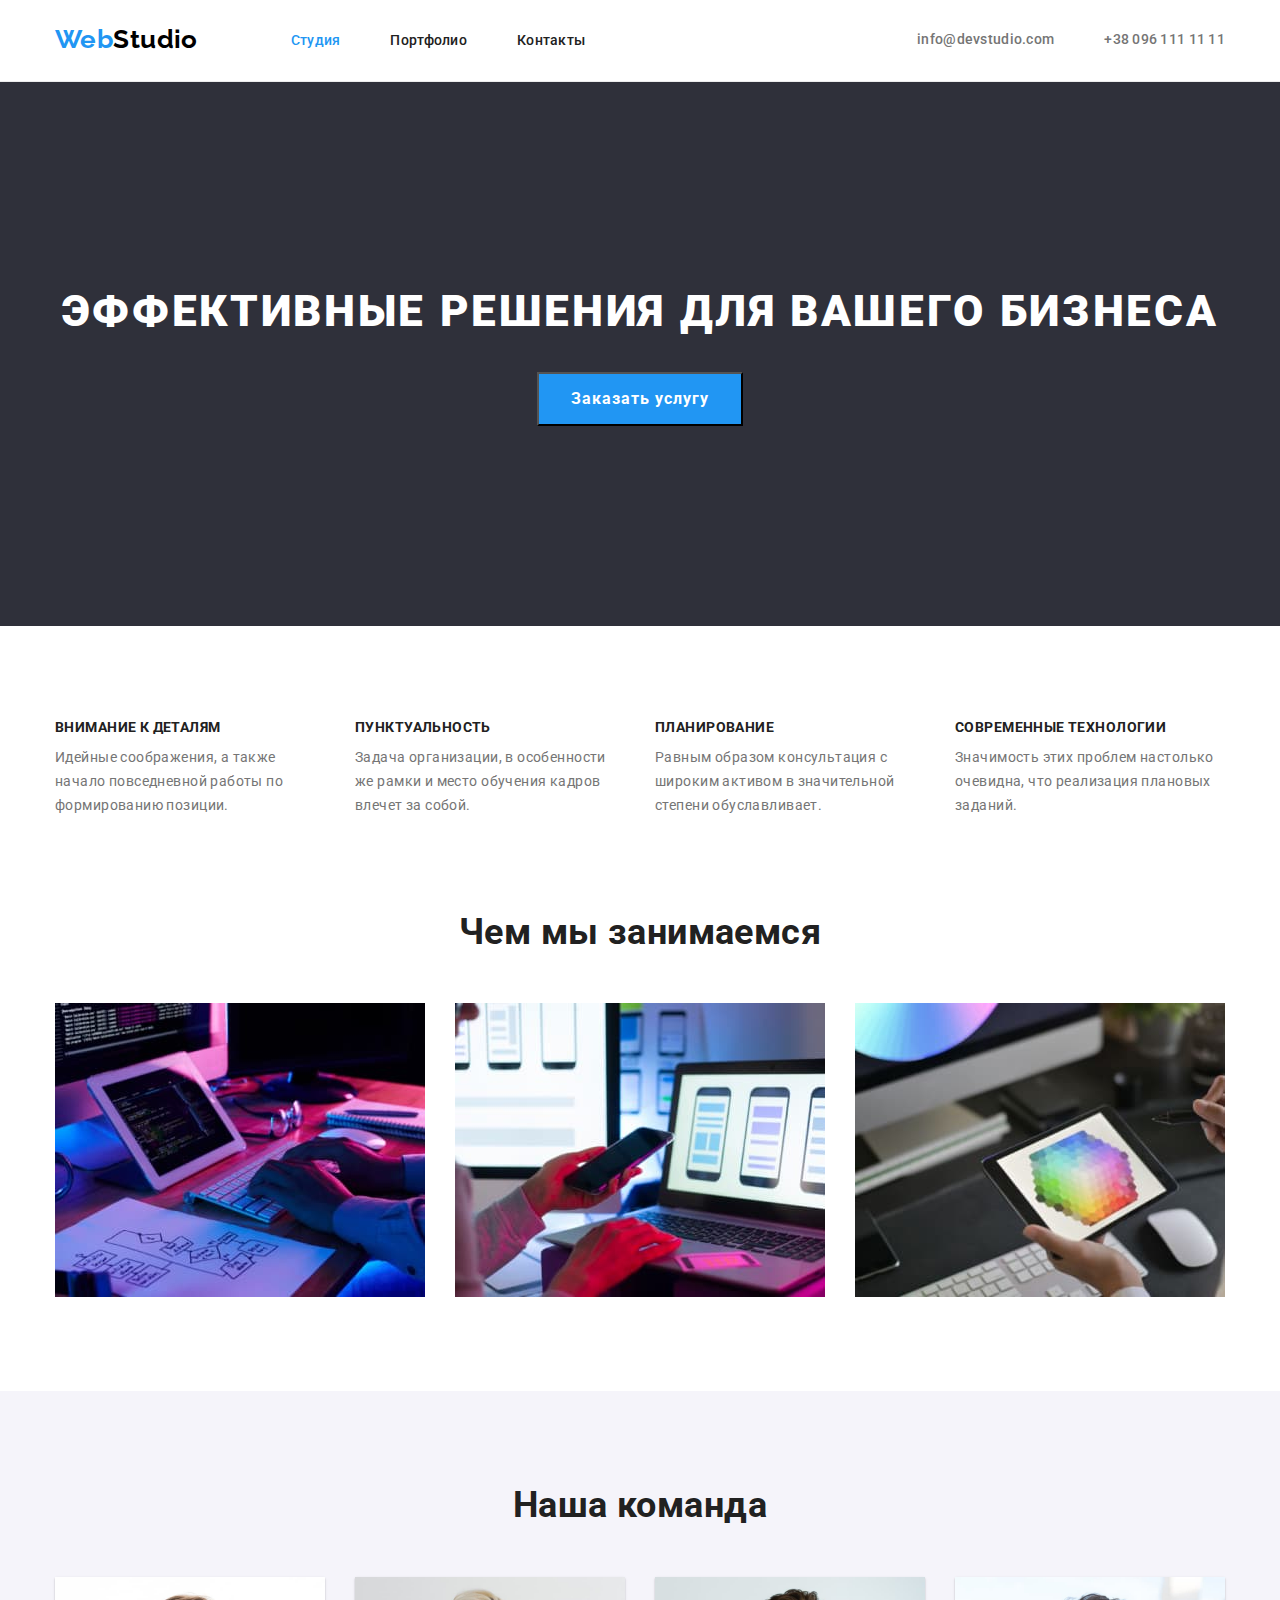
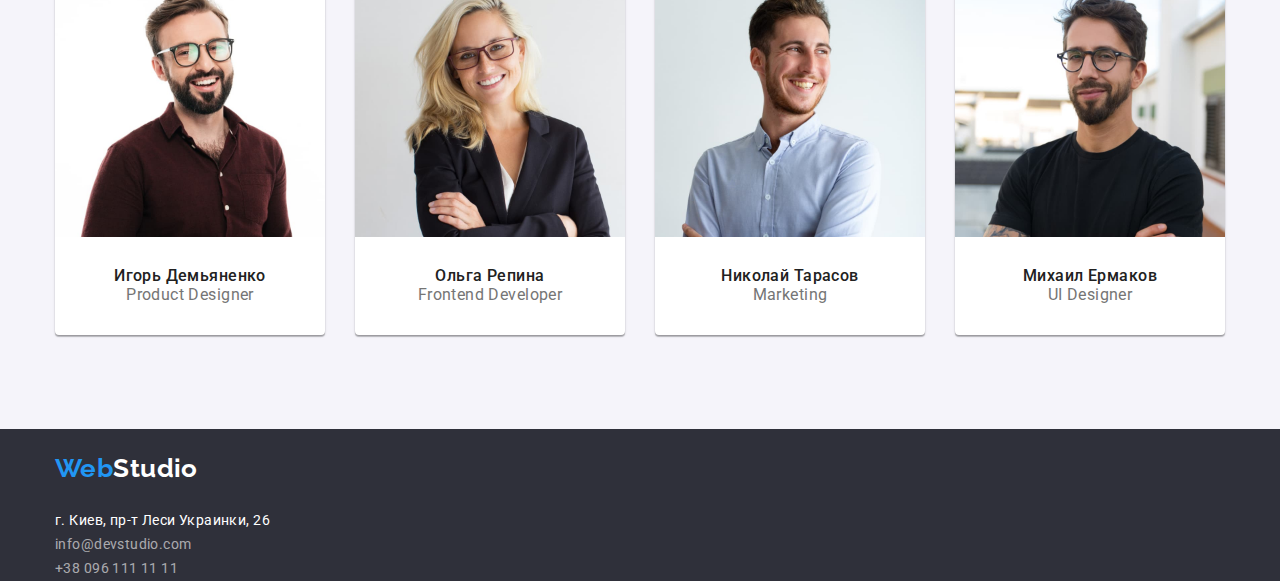
<file: index.html>
<!DOCTYPE html>
<html lang="ru">
<head>
    <meta charset="UTF-8">
    <meta http-equiv="X-UA-Compatible" content="IE=edge">
    <meta name="viewport" content="width=device-width, initial-scale=1.0">
    <title>WebStudio</title>
    <link rel="preconnect" href="https://fonts.googleapis.com">
    <link rel="preconnect" href="https://fonts.gstatic.com" crossorigin>
    <link href="https://fonts.googleapis.com/css2?family=Raleway:wght@700&family=Roboto:wght@400;500;700&display=swap" rel="stylesheet">
    <link rel=“stylesheet” href=“https://cdn.jsdelivr.net/npm/modern-normalize@1.1.0/modern-normalize.min.css” />
    <link rel="stylesheet" href="./css/styles.css">
</head>
    <header class="header">
        <div class="container section-header">
        <nav class="site-nav"><a href="" class="header-logo link">Web<span class="header-logo-item">Studio</span></a>
        <ul class="list nav-block">
            <li class="nav-items"><a href="" class="header-nav-link link current">Студия</a></li>
            <li class="nav-items"><a href="./portfolio.html" class="header-nav-link link">Портфолио</a></li>
            <li class="nav-items"><a href="" class="header-nav-link link">Контакты</a></li>
        </ul>
        </nav>
        <ul class="list nav-cont-block">
            <li class="nav-cont"><a href="mailto:info@devstudio.com"  class="header-mail link">info@devstudio.com</a></li>
            <li class="nav-cont"><a href="tel:+380961111111" class="header-tel link">+38 096 111 11 11</a></li>
        </ul> 
    </div>
    </header>
    <main class="main-body">
    <section class="hero">
        <div class="container">
        <h1 class="hero-text">Эффективные решения для вашего бизнеса</h1>
        <button type="button" class="hero-btn">Заказать услугу</button>
    </div>
    </section>
    <section class="specifics">
        <div class="container">
        <ul class="list specifics-list">
            <li class="specifics-block">
                <h3 class="specifics-title">Внимание к деталям</h3>
                <p class="specifics-text">Идейные соображения, а также начало повседневной работы по формированию позиции.</p>
            </li>
            <li class="specifics-block">
                <h3 class="specifics-title">Пунктуальность</h3>
                <p class="specifics-text">Задача организации, в особенности же рамки и место обучения кадров влечет за собой.</p>
            </li>
            <li class="specifics-block">
                <h3 class="specifics-title">Планирование</h3>
                <p class="specifics-text">Равным образом консультация с широким активом в значительной степени обуславливает.</p>
            </li>
            <li class="specifics-block">
                <h3 class="specifics-title">Современные технологии</h3>
                <p class="specifics-text">Значимость этих проблем настолько очевидна, что реализация плановых заданий.</p>
            </li>
        </ul>
    </div>
    </section>
    <section class="main-work-gal">
        <div class="container">
        <h2 class="main-work">Чем мы занимаемся</h2>
        <ul class="list main-work-list">
            <li class="main-work-item"><img src="./images/tablet-1.jpg" alt="рабочий стол" width="370" height="294"></li>
            <li class="main-work-item"><img src="./images/tablet-2.jpg" alt="работа на ноутбуке с телефоном" width="370" height="294"></li>
            <li class="main-work-item"><img src="./images/tablet-3.jpg" alt="планшет в руке" width="370" height="294"></li>
        </ul>
    </div>
    </section>
    <section class="team">
        <div class="container">
        <h2 class="team-title">Наша команда</h2>
        <ul class="list team-lead-list">
            <li class="team-lead">
                <img src="./images/team-1.jpg" alt="портрет дизайнера" width="270" height="260">
                    <div class="team-block">
                    <h3 class="team-lead-title">Игорь Демьяненко</h3>
                    <p class="team-lead-text" lang="en"> Product Designer</p>
                    </div> 
            </li>
            <li class="team-lead">
                <img src="./images/team-2.jpg" alt="портрет разроботчика" width="270" height="260">
                    <div class="team-block">
                        <h3 class="team-lead-title">Ольга Репина</h3>
                        <p class="team-lead-text" lang="en">Frontend Developer</p>
                    </div>
            </li>
            <li class="team-lead">
                <img src="./images/team-3.jpg" alt="портрет маркетолога" width="270" height="260">
                    <div class="team-block">
                        <h3 class="team-lead-title">Николай Тарасов</h3>
                        <p class="team-lead-text" lang="en">Marketing</p>
                    </div>
            </li>
            <li class="team-lead">
                <img src="./images/team-4.jpg" alt="портрет UI дизайнера" width="270" height="260">
                    <div class="team-block">
                        <h3 class="team-lead-title">Михаил Ермаков</h3>
                        <p class="team-lead-text" lang="en">UI Designer</p>
                    </div>
            </li>
        </ul>
    </div>
    </section>
    </main>
    <footer class="footer">
        <div class="container">
        <a href="" class="header-logo link">Web<span class="footer-logo-item">Studio</span></a>
        <address>
        <ul class="list">
            <li><a href="https://goo.gl/maps/eehZNC1wkxEoL53Q8" class="footer-map link" target="_blank" rel="noopener noindex nofollow">г. Киев, пр-т Леси Украинки, 26</a></li>
            <li><a href="mailto:info@devstudio.com" class="footer-mail link">info@devstudio.com</a></li>
            <li><a href="tel:+380961111111" class="footer-tel link">+38 096 111 11 11</a></li>
        </ul>
       </address> 
    </div>
    </footer>
</body>
</html>
</file>
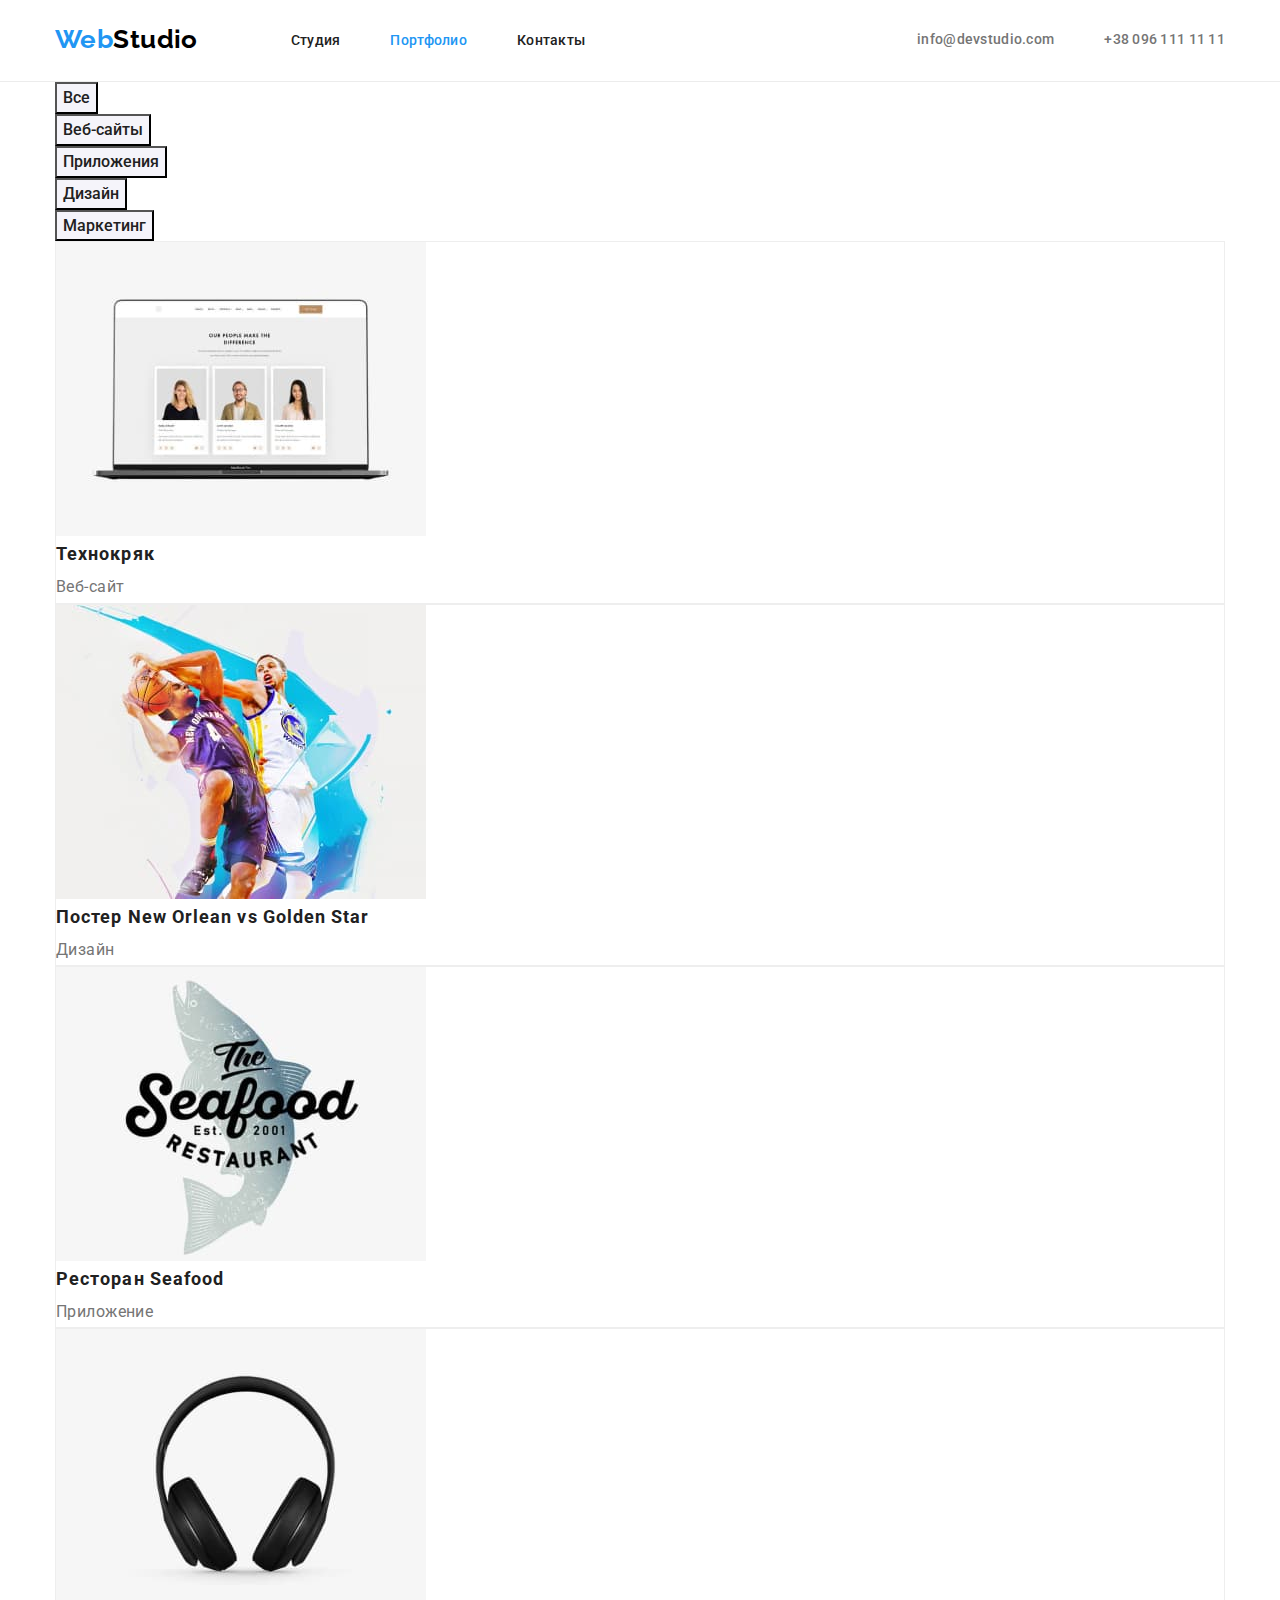
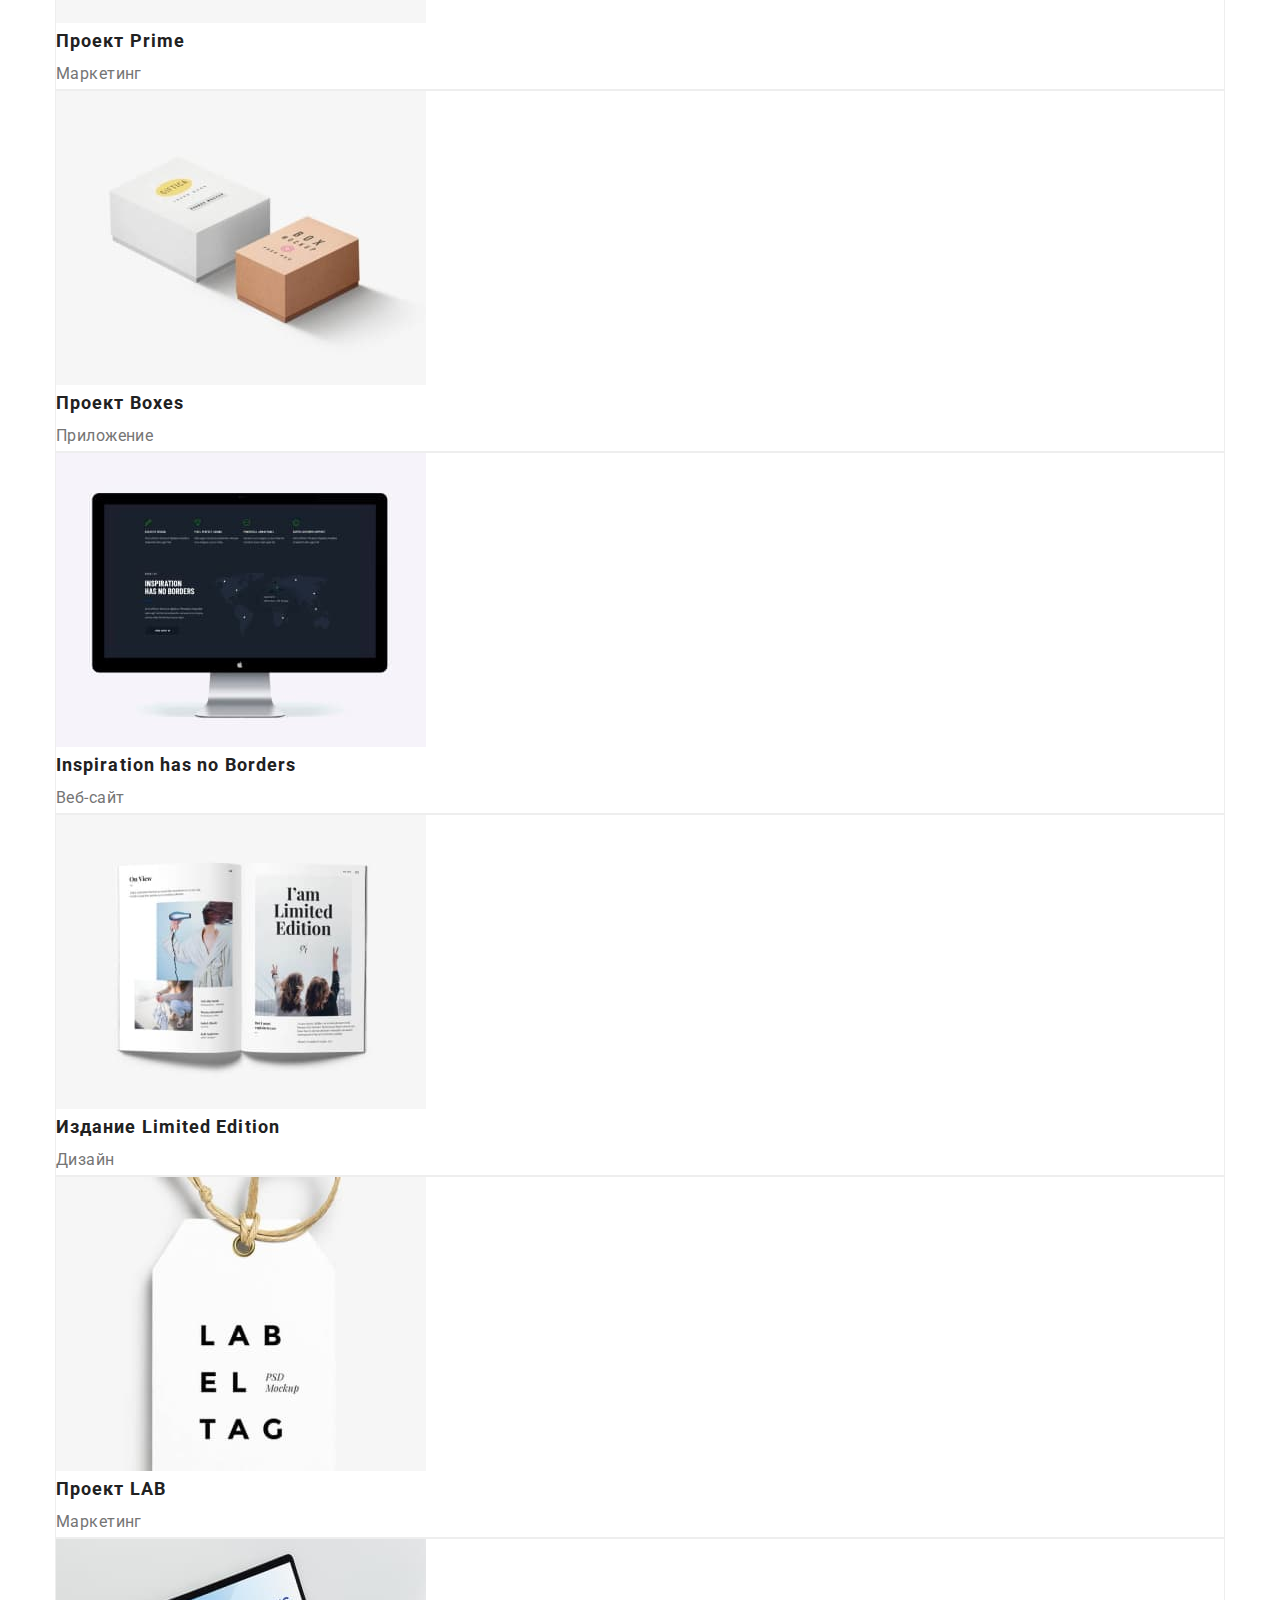
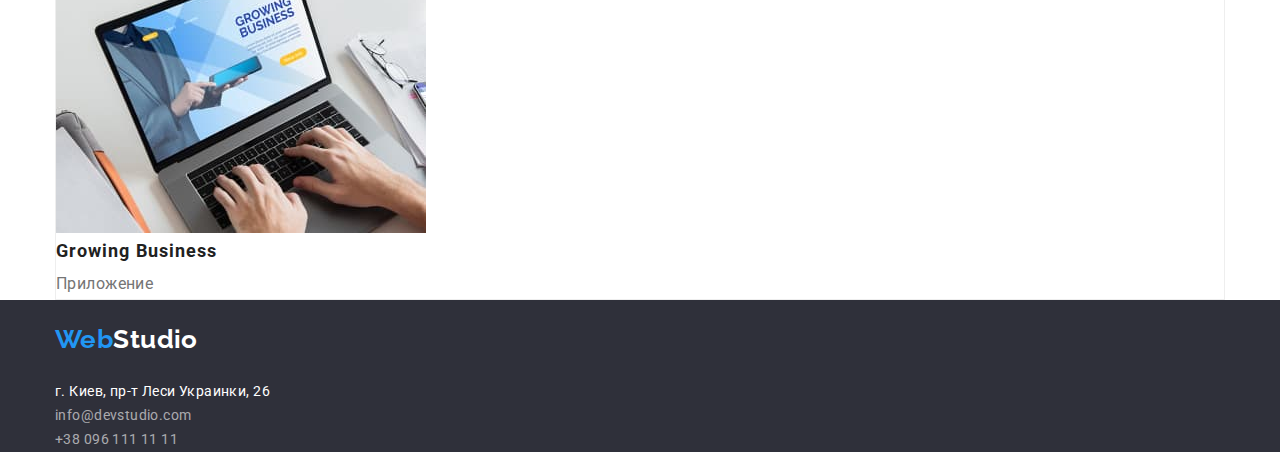
<file: portfolio.html>
<!DOCTYPE html>
<html lang="ru">
<head>
    <meta charset="UTF-8">
    <meta http-equiv="X-UA-Compatible" content="IE=edge">
    <meta name="viewport" content="width=device-width, initial-scale=1.0">
    <title>WebStudio</title>
    <link rel="preconnect" href="https://fonts.googleapis.com">
    <link rel="preconnect" href="https://fonts.gstatic.com" crossorigin>
    <link href="https://fonts.googleapis.com/css2?family=Montserrat:wght@400;700&family=Raleway:wght@700&family=Roboto:wght@400;500;700&display=swap" rel="stylesheet">
    <link rel="stylesheet" href="./css/styles.css">
</head>
<body>
    <header class="header">
        <div class="container section-header">
        <nav class="site-nav"><a href="" class="header-logo link">Web<span class="header-logo-item">Studio</span></a>
        <ul class="list nav-block">
            <li class="nav-items"><a href="" class="header-nav-link link ">Студия</a></li>
            <li class="nav-items"><a href="./portfolio.html" class="header-nav-link link current">Портфолио</a></li>
            <li class="nav-items"><a href="" class="header-nav-link link">Контакты</a></li>
        </ul>
        </nav>
        <ul class="list nav-cont-block">
            <li class="nav-cont"><a href="mailto:info@devstudio.com"  class="header-mail link">info@devstudio.com</a></li>
            <li class="nav-cont"><a href="tel:+380961111111" class="header-tel link">+38 096 111 11 11</a></li>
        </ul> 
    </div>
    </header>
    <main>
        <div class="container">
        <section>
            <h1 class="visually-hidden">Портфолио</h1>
                <ul class="list">
                <li><button type="button" class="filter-btn">Все</button></li>
                <li><button type="button" class="filter-btn">Веб-сайты</button></li>
                <li><button type="button" class="filter-btn">Приложения</button></li>
                <li><button type="button" class="filter-btn">Дизайн</button></li>
                <li><button type="button" class="filter-btn">Маркетинг</button></li>
            </ul>
            <ul class="list">
                <li class="works">
                    <a href="" class="link"><img src="./images/web2.jpg" alt="Веб-сайт" width="370">
                    <h2 class="works-title">Технокряк</h2>
                    <p class="works-text">Веб-сайт</p></a>
                </li>
                <li class="works">
                    <a href="" class="link"><img src="./images/design1.jpg" alt="дизайн постера спорт" width="370" >
                    <h2 class="works-title">Постер <span lang="en">New Orlean vs Golden Star</span></h2>
                    <p class="works-text">Дизайн</p></a>
                </li>
                <li class="works">
                    <a href="" class="link"><img src="./images/app1.jpg" alt="приложение для ресторана" width="370">   
                    <h2 class="works-title">Ресторан <span lang="en">Seafood</span></h2>
                    <p class="works-text">Приложение</p></a>
                </li>
                <li class="works">
                    <a href="" class="link"><img src="./images/mark1.jpg" alt="наушники" width="370">  
                    <h2 class="works-title">Проект <span lang="en">Prime</span></h2>
                    <p class="works-text">Маркетинг</p></a>
                </li>
                <li class="works">
                    <a href="" class="link"><img src="./images/app2.jpg" alt="дизайн упаковки" width="370">  
                    <h2 class="works-title">Проект <span lang="en">Boxes</span></h2>
                    <p class="works-text">Приложение</p></a>
                </li>
                <li class="works">
                    <a href="" class="link"><img src="./images/web1.jpg" alt="дизайн веб-сайта" width="370">       
                    <h2 class="works-title" lang="en">Inspiration has no Borders</h2>
                    <p class="works-text">Веб-сайт</p></a>
                </li>
                <li class="works">
                    <a href="" class="link"><img src="./images/design2.jpg" alt="дизайн журнала" width="370">   
                    <h2 class="works-title">Издание <span lang="en">Limited Edition</span></h2>
                    <p class="works-text">Дизайн</p></a>
                </li>
                <li class="works">
                    <a href="" class="link"><img src="./images/mark2.jpg" alt="дизайн бирки" width="370">   
                    <h2 class="works-title">Проект <span lang="en">LAB</span></h2>
                    <p class="works-text">Маркетинг</p></a>
                </li>
                <li class="works">
                    <a href="" class="link"><img src="./images/app3.jpg" alt="дизайн приложения для бизнеса" width="370">    
                    <h2 class="works-title" lang="en">Growing Business</h2>
                    <p class="works-text">Приложение</p></a>
                </li>
            </ul>  
        </section>
    </div>
       </main>
       <footer class="footer">
           <div class="container">
        <a href="" class="header-logo link">Web<span class="footer-logo-item">Studio</span></a>
        <address>
        <ul class="list">
            <li><a href="https://goo.gl/maps/WFQQK7eamhcHBkjH9" class="footer-map link" target="_blank" rel="noopener noindex nofollow">г. Киев, пр-т Леси Украинки, 26</a></li>
            <li><a href="mailto:info@devstudio.com" class="footer-mail link">info@devstudio.com</a></li>
            <li><a href="tel:+380961111111" class="footer-tel link">+38 096 111 11 11</a></li>
        </ul>
       </address> 
    </div>
    </footer>
</body>
</html>
</file>
<file: css/styles.css>
html{
    box-sizing: border-box;
}

*,
*::before,
*::after {
    box-sizing: border-box;
}

:root {
    --bnt-color: #2196F3;
    --bnt-color-hover-focus: #188CEB;
    --contacts-color: #757575;
    --specific-text-color: #757575;
    --hero-bgr-color: #2F303A;
    --hero-text: #FFFFFF;
    --header-nav: #212121;
    --accent-color: #2196f3;
    --btn-text-color: #ffffff;
    --main-work: #212121;
    --specifics-title-color: #212121;
    --logo-item-color: #000000;
    --team-bgr-color: #F5F4FA;
    --team-title-color: #212121;
    --team-lead-bgr-color: #ffffff;
    --team-lead-title: #212121;
    --team-lead-text: #757575;
    --footer-bgr-color: #2F303A;
    --footer-logo-color: #ffffff;
    --footer-map: #ffffff;
    --footer-contacts: #ffffff99;
    --main-body:#FFFFFF;
    --filter-btn: #212121;
    --filter-btn-bgr: #F5F4FA;
    --works-bgr: #ffffff;
    --works-border-box: #eeeeee;
    --works-title:#212121;
    --works-text:#757575;
    --border-header: #ECECEC;
    --specifics: 30px;
    }   

body {
    font-family: Roboto,Tahoma, sans-serif;
    background: white; 
    letter-spacing: 0.03em;
    font-size: 14px;
    cursor:pointer;
    margin: 0px;
    }

h1,h2,h3,h4,h5,h6,p,ul{
    margin: 0;
    padding: 0;
}
img{
    display: block;
    max-width: 100%;
    height: auto;
}


.container{
    width: 1200px;
    padding-left: 15px;
    padding-right: 15px;
    margin: auto; 
}

.visually-hidden {
    position: absolute;
    white-space: nowrap;
    width: 1px;
    height: 1px;
    overflow: hidden;
    border: 0;
    padding: 0;
    clip: rect(0 0 0 0);
    clip-path: inset(50%);
    margin: -1px;
}

.link {
    text-decoration: none;
}

.list {
    list-style: none;
    margin: 0;
}

/* /----------------------------------* Header *--------------------------/ */

.header {
    border-bottom: 1px solid var(--border-header);
  }

 .section-header {
     display: flex;
}

 .site-nav {
    display: flex;
}
.nav-block{
    display: flex;
    margin-left: 93px;
}
.nav-cont-block{
    display: flex;
    margin-left:auto ;
}

.nav-items, .nav-cont {
    display: inline-block;
    padding-top: 32px;
    padding-bottom: 32px;
    text-align: center;
    margin-right: 50px;
}

.nav-items:last-child, .nav-cont:last-child{
    margin-right: 0px;
}
.header-logo {
    font-family: 'Raleway';
    font-weight: 700;
    font-size: 26px;
    line-height: 1.19;
    color: var(--accent-color);
    display: block;
    padding-top: 24px;
    padding-bottom: 25px;
       
}

.header-logo-item{
    font-family: 'Raleway';
    font-weight: 700;
    font-size: 26px;
    line-height: 1.19;
    color: var(--logo-item-color);
}

.header-nav-link{
    line-height: 1.14;
    letter-spacing: 0.02em;
    font-weight: 500;
    color: var(--header-nav);
}

.header-nav-link:hover, .header-nav-link:focus{
    color: var(--accent-color);
}

.header-nav-link.current{
    color: var(--accent-color);
}

.header-mail, .header-tel {
    display: block;
    font-weight: 500;
    line-height: 1.14;
    letter-spacing: 0.02em;
    color: var(--contacts-color);
}

.header-mail:hover, .header-mail:focus{
    color: var(--accent-color);
} 

.header-tel:hover, .header-tel:focus {
    color: var(--accent-color);
}


/* -------------------------------------------------Main-------------------------------------------------- */


.hero{
    background: var(--hero-bgr-color);
    text-align: center;
    padding-top: 200px;
    padding-bottom: 200px;

}

.hero-text{
    font-weight: 900;
    font-size: 44px;
    line-height: 1.36;
    text-align: center;
    letter-spacing: 0.06em;
    text-transform: uppercase;
    color: var(--hero-text);
    padding-bottom: 30px;
   }

.hero-btn{
    font-family: 'Roboto';
    background: var(--bnt-color);
    font-weight: 700;
    font-size: 16px;
    line-height: 1.88;
    align-items: center;
    padding: 10px 32px;
    letter-spacing: 0.06em;
    color: var(--btn-text-color);
   }

.hero-btn:hover, .hover-btn:focus{
  background: var(--bnt-color-hover-focus);
}
.specifics {
    padding-top: 94px;
    padding-bottom: 94px;
}
.specifics-list{
    display: flex;
    flex-wrap: wrap;
    margin-left: calc(-1 * var(--specifics));
    margin-top: calc(-1 * var(--specifics));
}

.specifics-block{
    display: block;
   flex-basis: calc(100% / 4 - var(--specifics));
    margin-left: var(--specifics);
    margin-top: var(--specifics);
}

.specifics-block:last-child{
    margin-right: 0px;
}
.specifics-title{
    font-weight: 700;
    font-size: 14px;
    line-height: 1.14;
    text-transform: uppercase;
    color: var(--specifics-title-color);
    padding-bottom: 10px;
}

.specifics-text{
    line-height: 1.71;
    color: var(--specific-text-color);
}

.main-work{
    font-weight: 700;
    font-size: 36px;
    line-height: 1.16;
    color: var(--main-work);
    padding-bottom: 50px;
    text-align: center;
}
.main-work-list{
    display: flex;
    }
.main-work-gal{
    padding-bottom: 94px;
}
.main-work-item{
    display: block;
    margin-right: 30px;
}

.main-work-item:last-child{
    margin-right: 0px;
}

.team {
    background: var(--team-bgr-color);
    padding-top: 94px;
    padding-bottom: 94px;
}
.team-lead-list{
    display: flex;
}
.team-block{
    padding-top: 30px ;
    padding-bottom: 30px;
}
.team-title{
    font-weight: 700;
    font-size: 14px;
    font-size: 36px;
    line-height: 1.16;
    color: var(--team-title-color);
    text-align: center;
    padding-bottom: 50px;
}

.team-lead{
    background: var(--team-lead-bgr-color);
    box-shadow: 0px 1px 3px rgba(0, 0, 0, 0.12), 0px 1px 1px rgba(0, 0, 0, 0.14), 0px 2px 1px rgba(0, 0, 0, 0.2);
    border-radius: 0px 0px 4px 4px;
    margin-right: 30px;
}

.team-lead:last-child{
margin-right: 0px;
}
.team-lead-title{
    font-weight: 500;
    font-size: 16px;
    line-height: 1.18;
    text-align: center;
    color: var(--team-lead-title);
}

.team-lead-text{
    font-size: 16px;
    line-height: 1.18;
    text-align: center;
    color: var(--team-lead-text);
}
/* -------------------------------------Footer--------------------------- */
.footer{
    background: var(--footer-bgr-color);
}

.footer-logo-item{
    font-weight: 700;
    font-size: 26px;
    line-height: 1.19;
    color: var(--footer-logo-color);
}

.footer-map{
    font-style: normal;
    line-height: 1.71;
    color: var(--footer-map);
}

.footer-map:hover, .footer-map:focus{
    color: var(--accent-color);
}

.footer-mail{
    font-style: normal;
    line-height: 1.71;  
    color: var(--footer-contacts);
}
.footer-tel{
    font-style: normal;
    line-height: 1.71;
    color: var(--footer-contacts);
}

.footer-tel:hover, .footer-tel:focus{
    color: var(--accent-color);
}

.footer-mail:hover, .footer-mail:focus{
    color: var(--accent-color);
}

.main-body {
      background: var(--main-body);
}

.filter-btn-current{
    font-family: 'Roboto';
    font-weight: 500;
    font-size: 16px;
    line-height: 1.62;
    text-align: center;
    color: var(--btn-text-color);
    background: var(--bnt-color);
    border-radius: 4px;
}

.filter-btn{
    font-family: 'Roboto';
    font-weight: 500;
    font-size: 16px;
    line-height: 1.62;
    text-align: center;
    color: var(--filter-btn);
    background: var(--filter-btn-bgr);
    }

.filter-btn:hover, .hover-btn:focus{
    background: var(--accent-color);
    color: var(--btn-text-color);
    }
      
.works {
    background: var(--works-bgr);
    border: 1px solid var(--works-border-box);
    box-sizing: border-box;
    }

.works-title{
    font-weight: 700;
    font-size: 18px;
    line-height: 2;
    letter-spacing: 0.06em;
    color: var(--works-title);
    }

.works-text{
    font-size: 16px;
    line-height: 1.88;
    color: var(--works-text);
    }
</file>
